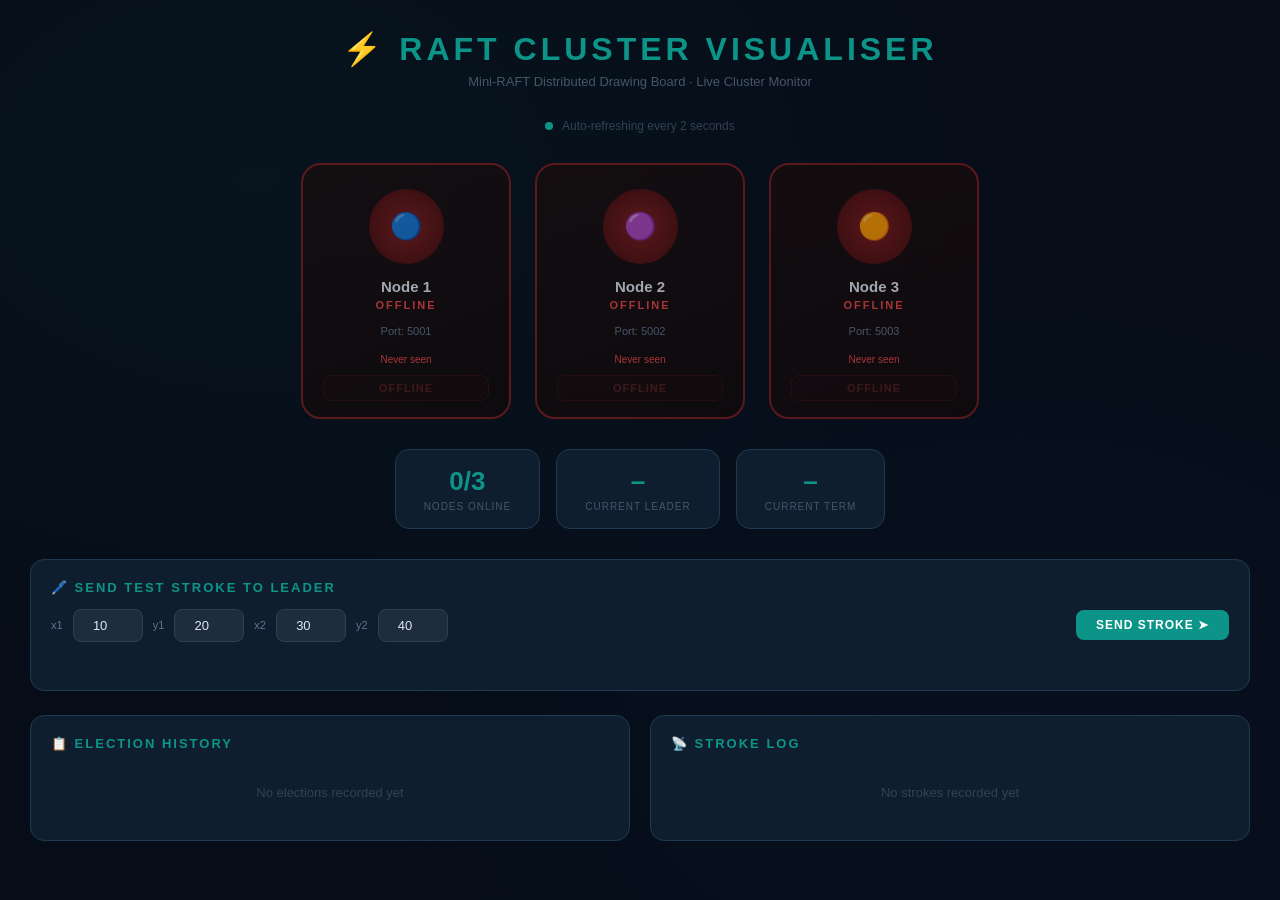
<file: replica1/visualiser.html>
<!DOCTYPE html>
<html lang="en">
<head>
  <meta charset="UTF-8" />
  <meta name="viewport" content="width=device-width, initial-scale=1.0"/>
  <title>RAFT Cluster Visualiser</title>
  <style>
    * { margin: 0; padding: 0; box-sizing: border-box; }

    body {
      font-family: 'Segoe UI', sans-serif;
      background: #060d18;
      color: #e2e8f0;
      min-height: 100vh;
      padding: 30px;
      background-image: radial-gradient(ellipse at 20% 20%, rgba(13,148,136,0.05) 0%, transparent 50%),
                        radial-gradient(ellipse at 80% 80%, rgba(30,64,175,0.05) 0%, transparent 50%);
    }

    /* ── Header ── */
    .header { text-align: center; margin-bottom: 30px; }
    h1 { font-size: 32px; color: #0d9488; letter-spacing: 4px; font-weight: 800; }
    .subtitle { font-size: 13px; color: #475569; margin-top: 6px; }
    .refresh-bar { text-align: center; font-size: 12px; color: #334155; margin: 12px 0 30px; }
    .dot { display: inline-block; width: 8px; height: 8px; border-radius: 50%; background: #0d9488; margin-right: 6px; animation: blink 1s infinite; }
    @keyframes blink { 0%,100%{opacity:1} 50%{opacity:0.2} }

    /* ── Node cards ── */
    .nodes-container { display: flex; justify-content: center; gap: 24px; flex-wrap: wrap; margin-bottom: 30px; }

    .node-card {
      background: #0f1e2e;
      border-radius: 20px;
      padding: 24px 20px 16px;
      width: 210px;
      text-align: center;
      border: 2px solid #1e3a50;
      transition: all 0.4s ease;
      position: relative;
    }

    .node-card.leader {
      border-color: #0d9488;
      background: linear-gradient(160deg, #0d2d29, #0a1f1c);
      box-shadow: 0 0 30px rgba(13,148,136,0.3), inset 0 0 30px rgba(13,148,136,0.05);
    }

    .node-card.follower {
      border-color: #1e40af;
      background: linear-gradient(160deg, #0d1b2a, #0a1520);
      box-shadow: 0 0 15px rgba(30,64,175,0.15);
    }

    .node-card.offline {
      border-color: #7f1d1d;
      background: linear-gradient(160deg, #1a0d0d, #110909);
      opacity: 0.7;
    }

    .node-circle {
      width: 75px; height: 75px; border-radius: 50%;
      margin: 0 auto 14px;
      display: flex; align-items: center; justify-content: center;
      font-size: 26px; transition: all 0.4s ease;
    }

    .leader .node-circle { background: radial-gradient(circle, #0d9488, #065f46); box-shadow: 0 0 25px rgba(13,148,136,0.8); animation: pulse 1.5s infinite; }
    .follower .node-circle { background: radial-gradient(circle, #1e40af, #1e3a8a); box-shadow: 0 0 12px rgba(30,64,175,0.5); }
    .offline .node-circle { background: radial-gradient(circle, #7f1d1d, #450a0a); }

    @keyframes pulse {
      0%  { box-shadow: 0 0 15px rgba(13,148,136,0.7); }
      50% { box-shadow: 0 0 40px rgba(13,148,136,1.0); }
      100%{ box-shadow: 0 0 15px rgba(13,148,136,0.7); }
    }

    .node-name { font-size: 15px; font-weight: 700; margin-bottom: 4px; }
    .node-state { font-size: 11px; font-weight: 700; letter-spacing: 2px; margin-bottom: 10px; }
    .leader .node-state  { color: #0d9488; }
    .follower .node-state { color: #3b82f6; }
    .offline .node-state  { color: #ef4444; }

    .node-info { font-size: 11px; color: #64748b; line-height: 1.9; margin-bottom: 12px; }
    .node-info span { display: block; }

    .last-seen { font-size: 10px; color: #334155; margin-bottom: 10px; }
    .last-seen.fresh { color: #0d9488; }
    .last-seen.stale { color: #f59e0b; }
    .last-seen.dead  { color: #ef4444; }

    /* ── Kill button ── */
    .kill-btn {
      width: 100%; padding: 6px 0; border-radius: 8px;
      border: 1px solid #7f1d1d; background: rgba(127,29,29,0.15);
      color: #ef4444; font-size: 11px; font-weight: 600;
      cursor: pointer; transition: all 0.2s;
      letter-spacing: 1px;
    }
    .kill-btn:hover { background: rgba(127,29,29,0.4); border-color: #ef4444; }
    .kill-btn:disabled { opacity: 0.3; cursor: not-allowed; }

    /* ── Stats ── */
    .stats-row { display: flex; justify-content: center; gap: 16px; flex-wrap: wrap; margin-bottom: 30px; }
    .stat-box { background: #0f1e2e; border-radius: 14px; padding: 16px 28px; text-align: center; border: 1px solid #1e3a50; min-width: 140px; }
    .stat-value { font-size: 26px; font-weight: 800; color: #0d9488; }
    .stat-label { font-size: 10px; color: #475569; margin-top: 4px; letter-spacing: 1px; }

    /* ── Send stroke panel ── */
    .stroke-form { background: #0f1e2e; border-radius: 14px; padding: 20px; border: 1px solid #1e3a50; margin-bottom: 24px; }
    .stroke-form-title { font-size: 13px; font-weight: 700; color: #0d9488; letter-spacing: 2px; margin-bottom: 14px; }
    .stroke-inputs { display: flex; gap: 10px; flex-wrap: wrap; align-items: center; }
    .stroke-inputs input {
      width: 70px; padding: 8px 10px; border-radius: 8px;
      background: #1e2d3d; border: 1px solid #2d3f50; color: #e2e8f0;
      font-size: 13px; text-align: center;
    }
    .stroke-inputs input:focus { outline: none; border-color: #0d9488; }
    .stroke-label { font-size: 11px; color: #64748b; }
    .send-btn {
      padding: 8px 20px; border-radius: 8px; border: none;
      background: #0d9488; color: white; font-size: 12px;
      font-weight: 700; cursor: pointer; transition: all 0.2s;
      letter-spacing: 1px; margin-left: auto;
    }
    .send-btn:hover { background: #0a7470; }
    .stroke-status { font-size: 12px; margin-top: 10px; min-height: 18px; }
    .stroke-status.ok  { color: #0d9488; }
    .stroke-status.err { color: #ef4444; }

    /* ── Panels ── */
    .panels { display: flex; gap: 20px; flex-wrap: wrap; }
    .panel { background: #0f1e2e; border-radius: 14px; padding: 20px; border: 1px solid #1e3a50; flex: 1; min-width: 300px; }
    .section-title { font-size: 13px; font-weight: 700; color: #0d9488; letter-spacing: 2px; margin-bottom: 14px; }

    .history-table { width: 100%; border-collapse: collapse; font-size: 12px; }
    .history-table th { background: #0d9488; color: white; padding: 9px 12px; text-align: left; font-weight: 600; letter-spacing: 1px; }
    .history-table td { padding: 9px 12px; border-bottom: 1px solid #1e2d3d; color: #cbd5e1; }
    .history-table tr:nth-child(even) td { background: #0d1b2a; }
    .history-table tr:last-child td { border-bottom: none; }
    .winner-badge { background: #0d9488; color: white; padding: 2px 10px; border-radius: 20px; font-size: 10px; font-weight: 700; }

    .no-data { color: #334155; font-size: 13px; text-align: center; padding: 20px; }

    .stroke-item { font-size: 12px; padding: 7px 0; border-bottom: 1px solid #1e2d3d; color: #94a3b8; display: flex; justify-content: space-between; }
    .stroke-item:last-child { border-bottom: none; }
  </style>
</head>
<body>

  <div class="header">
    <h1>⚡ RAFT CLUSTER VISUALISER</h1>
    <p class="subtitle">Mini-RAFT Distributed Drawing Board · Live Cluster Monitor</p>
  </div>

  <div class="refresh-bar"><span class="dot"></span> Auto-refreshing every 2 seconds</div>

  <!-- Node cards -->
  <div class="nodes-container" id="nodes"></div>

  <!-- Stats -->
  <div class="stats-row" id="stats"></div>

  <!-- Send stroke form -->
  <div class="stroke-form">
    <div class="stroke-form-title">🖊️ SEND TEST STROKE TO LEADER</div>
    <div class="stroke-inputs">
      <span class="stroke-label">x1</span>
      <input type="number" id="x1" value="10" />
      <span class="stroke-label">y1</span>
      <input type="number" id="y1" value="20" />
      <span class="stroke-label">x2</span>
      <input type="number" id="x2" value="30" />
      <span class="stroke-label">y2</span>
      <input type="number" id="y2" value="40" />
      <button class="send-btn" onclick="sendStroke()">SEND STROKE ➤</button>
    </div>
    <div class="stroke-status" id="stroke-status"></div>
  </div>

  <!-- Panels -->
  <div class="panels">
    <div class="panel">
      <div class="section-title">📋 ELECTION HISTORY</div>
      <div id="election-history"><p class="no-data">Loading...</p></div>
    </div>
    <div class="panel">
      <div class="section-title">📡 STROKE LOG</div>
      <div id="stroke-log"><p class="no-data">Loading...</p></div>
    </div>
  </div>

<script>
  const NODES = [
    { id: 1, port: 5001 },
    { id: 2, port: 5002 },
    { id: 3, port: 5003 },
  ];

  // track last seen times
  const lastSeen = {};

  async function fetchNode(port) {
    try {
      const r = await fetch(`http://localhost:${port}/status`, { signal: AbortSignal.timeout(1500) });
      lastSeen[port] = Date.now();
      return await r.json();
    } catch { return null; }
  }

  async function fetchHistory(port) {
    try {
      const r = await fetch(`http://localhost:${port}/election_history`);
      const d = await r.json();
      return d.elections || [];
    } catch { return []; }
  }

  async function fetchStrokes(port) {
    try {
      const r = await fetch(`http://localhost:${port}/get_strokes`);
      const d = await r.json();
      return d.strokes || [];
    } catch { return []; }
  }

  function emoji(id) { return ["🔵","🟣","🟠"][id-1] || "⚪"; }

  function lastSeenText(port) {
    if (!lastSeen[port]) return { text: "Never seen", cls: "dead" };
    const sec = Math.floor((Date.now() - lastSeen[port]) / 1000);
    if (sec < 3)  return { text: `Last seen: ${sec}s ago`, cls: "fresh" };
    if (sec < 10) return { text: `Last seen: ${sec}s ago`, cls: "stale" };
    return { text: `Last seen: ${sec}s ago`, cls: "dead" };
  }

  async function killNode(port, nodeId) {
    if (!confirm(`Kill Node ${nodeId}? This will trigger a new election.`)) return;
    try {
      await fetch(`http://localhost:${port}/shutdown`, { method: "POST" });
    } catch {}
  }

  async function sendStroke() {
    const x1 = parseInt(document.getElementById("x1").value);
    const y1 = parseInt(document.getElementById("y1").value);
    const x2 = parseInt(document.getElementById("x2").value);
    const y2 = parseInt(document.getElementById("y2").value);
    const statusEl = document.getElementById("stroke-status");

    // find leader port
    const statuses = await Promise.all(NODES.map(n => fetchNode(n.port)));
    const leader = statuses.find(s => s?.state === "leader");
    if (!leader) {
      statusEl.textContent = "❌ No leader available right now!";
      statusEl.className = "stroke-status err";
      return;
    }

    const leaderPort = NODES.find(n => n.id === leader.id)?.port;
    try {
      const r = await fetch(`http://localhost:${leaderPort}/stroke`, {
        method: "POST",
        headers: { "Content-Type": "application/json" },
        body: JSON.stringify({ stroke: { type: "stroke", x1, y1, x2, y2 } })
      });
      const d = await r.json();
      if (d.success) {
        statusEl.textContent = `✅ Stroke sent to Node ${leader.id} — replicated to ${d.replicated_to} node(s)`;
        statusEl.className = "stroke-status ok";
      } else {
        statusEl.textContent = `❌ Error: ${d.error}`;
        statusEl.className = "stroke-status err";
      }
    } catch {
      statusEl.textContent = "❌ Failed to send stroke";
      statusEl.className = "stroke-status err";
    }

    setTimeout(() => { statusEl.textContent = ""; }, 4000);
  }

  async function refresh() {
    const statuses = await Promise.all(NODES.map(n => fetchNode(n.port)));

    // ── Node cards ──
    document.getElementById("nodes").innerHTML = statuses.map((s, i) => {
      const node = NODES[i];
      const ls = lastSeenText(node.port);

      if (!s) return `
        <div class="node-card offline">
          <div class="node-circle">${emoji(node.id)}</div>
          <div class="node-name">Node ${node.id}</div>
          <div class="node-state">OFFLINE</div>
          <div class="node-info"><span>Port: ${node.port}</span></div>
          <div class="last-seen ${ls.cls}">${ls.text}</div>
          <button class="kill-btn" disabled>OFFLINE</button>
        </div>`;

      const cls    = s.state === "leader" ? "leader" : "follower";
      const crown  = s.state === "leader" ? " 👑" : "";
      return `
        <div class="node-card ${cls}">
          <div class="node-circle">${emoji(node.id)}</div>
          <div class="node-name">Node ${node.id}${crown}</div>
          <div class="node-state">${s.state.toUpperCase()}</div>
          <div class="node-info">
            <span>Term: ${s.term}</span>
            <span>Leader: Node ${s.leader ?? "?"}</span>
            <span>Port: ${node.port}</span>
          </div>
          <div class="last-seen ${ls.cls}">${ls.text}</div>
          <button class="kill-btn" onclick="killNode(${node.port}, ${node.id})">⛔ KILL NODE</button>
        </div>`;
    }).join("");

    // ── Stats ──
    const online = statuses.filter(Boolean).length;
    const leader = statuses.find(s => s?.state === "leader");
    const term   = leader?.term ?? (statuses.find(Boolean)?.term ?? "–");

    document.getElementById("stats").innerHTML = `
      <div class="stat-box"><div class="stat-value">${online}/3</div><div class="stat-label">NODES ONLINE</div></div>
      <div class="stat-box"><div class="stat-value">${leader ? `Node ${leader.id}` : "–"}</div><div class="stat-label">CURRENT LEADER</div></div>
      <div class="stat-box"><div class="stat-value">${term}</div><div class="stat-label">CURRENT TERM</div></div>`;

    // ── Election history ──
    const leaderPort = leader
      ? NODES.find(n => n.id === leader.id)?.port
      : NODES.find((n,i) => statuses[i])?.port;

    const history = leaderPort ? await fetchHistory(leaderPort) : [];
    const histEl  = document.getElementById("election-history");

    if (!history.length) {
      histEl.innerHTML = `<p class="no-data">No elections recorded yet</p>`;
    } else {
      const rows = [...history].reverse().map(e => `
        <tr>
          <td>${e.term}</td>
          <td><span class="winner-badge">Node ${e.winner}</span></td>
          <td>${e.votes}/${e.majority}</td>
          <td>${e.timestamp}</td>
        </tr>`).join("");
      histEl.innerHTML = `
        <table class="history-table">
          <thead><tr><th>Term</th><th>Winner</th><th>Votes</th><th>Time</th></tr></thead>
          <tbody>${rows}</tbody>
        </table>`;
    }

    // ── Stroke log ──
    const strokes  = leaderPort ? await fetchStrokes(leaderPort) : [];
    const strokeEl = document.getElementById("stroke-log");

    if (!strokes.length) {
      strokeEl.innerHTML = `<p class="no-data">No strokes recorded yet</p>`;
    } else {
      strokeEl.innerHTML =
        `<p style="color:#475569;font-size:11px;margin-bottom:10px">Total: ${strokes.length} stroke(s)</p>` +
        [...strokes].reverse().slice(0, 10).map((s, i) => `
          <div class="stroke-item">
            <span style="color:#64748b">#${strokes.length - i}</span>
            <span>(${s.x1}, ${s.y1}) → (${s.x2}, ${s.y2})</span>
            <span style="color:#334155">${s.type || "stroke"}</span>
          </div>`).join("") +
        (strokes.length > 10
          ? `<p style="color:#334155;font-size:11px;margin-top:8px">... and ${strokes.length - 10} more</p>`
          : "");
    }
  }

  refresh();
  setInterval(refresh, 2000);
</script>
</body>
</html>
</html>
</file>
